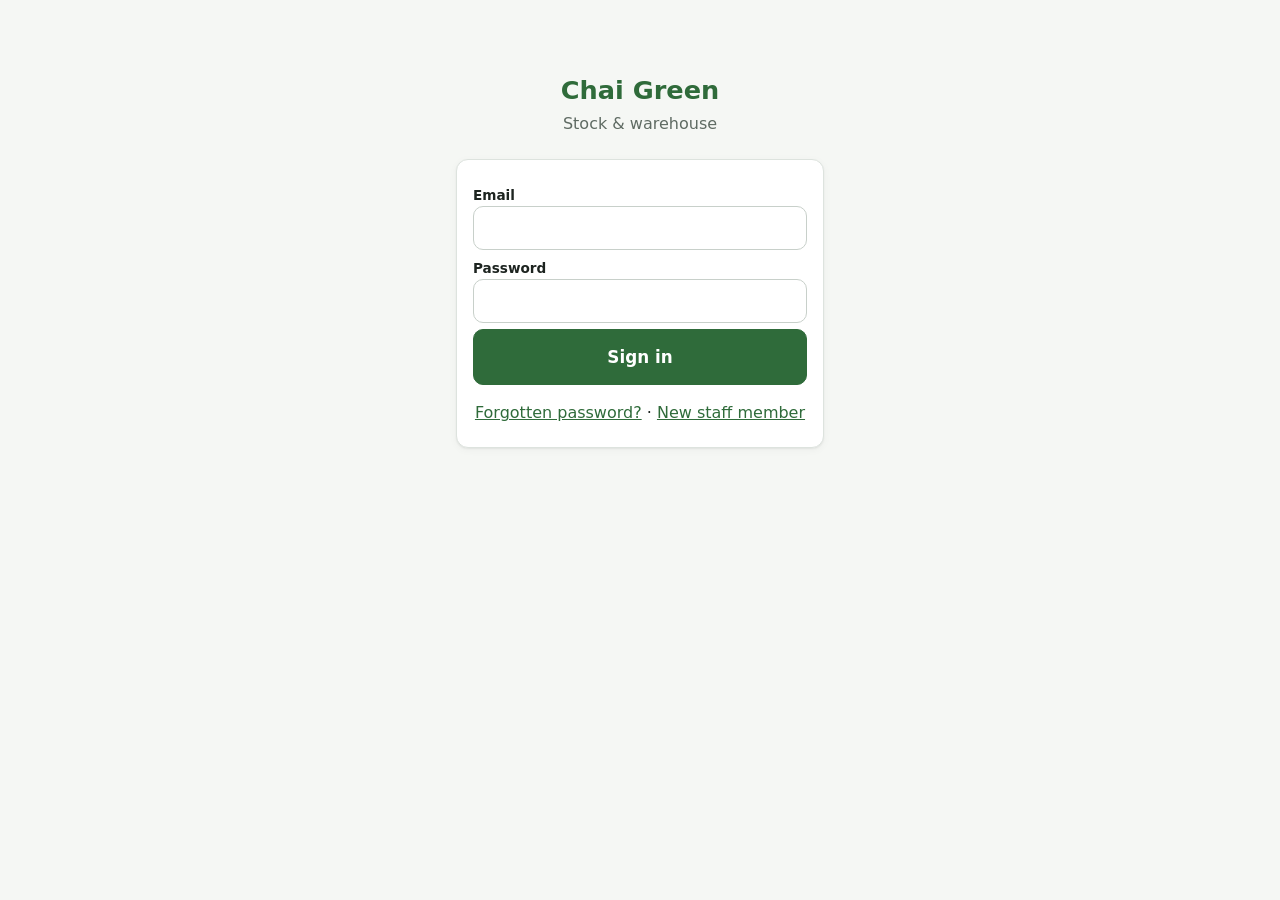
<file: index.html>
<!doctype html>
<html lang="en-GB">
<head>
  <meta charset="utf-8">
  <meta name="viewport" content="width=device-width, initial-scale=1, viewport-fit=cover">
  <meta name="theme-color" content="#2f6b3a">
  <meta name="robots" content="noindex, nofollow">
  <meta name="apple-mobile-web-app-capable" content="yes">
  <title>Chai Green Stock</title>
  <link rel="manifest" href="/manifest.webmanifest">
  <link rel="icon" href="/icon.svg" type="image/svg+xml">
  <link rel="apple-touch-icon" href="/icon.svg">
  <link rel="stylesheet" href="/css/app.css">
  <script src="/vendor/supabase.js"></script>
  <script src="/vendor/html5-qrcode.min.js" defer></script>
</head>
<body>
  <div id="app"><div class="loading">Loading…</div></div>
  <div id="toasts" aria-live="polite"></div>
  <script type="module" src="/js/app.js"></script>
</body>
</html>
</file>
<file: css/app.css>
:root {
  --green: #2f6b3a;
  --green-dark: #224f2b;
  --green-soft: #e7f1e8;
  --ink: #1d2420;
  --muted: #5f6b63;
  --line: #dde3de;
  --bg: #f5f7f4;
  --card: #ffffff;
  --red: #b3261e;
  --red-soft: #fbe9e7;
  --amber: #8a5a00;
  --amber-soft: #fff4d6;
  --blue: #1f5fa8;
  --blue-soft: #e5effa;
  --radius: 12px;
  --shadow: 0 1px 2px rgba(0,0,0,.06), 0 2px 8px rgba(0,0,0,.04);
}
* { box-sizing: border-box; }
html, body { margin: 0; }
body {
  font: 16px/1.45 system-ui, -apple-system, "Segoe UI", Roboto, sans-serif;
  color: var(--ink); background: var(--bg);
  -webkit-text-size-adjust: 100%;
}
a { color: var(--green); }
h1 { font-size: 1.45rem; margin: 0 0 .25rem; }
h2 { font-size: 1.15rem; margin: 1.25rem 0 .5rem; }
h3 { font-size: 1rem; margin: 1rem 0 .4rem; }
p { margin: .4rem 0; }
small, .muted { color: var(--muted); }
.hidden { display: none !important; }
.print-only { display: none; }

/* ---------- layout */
.topbar {
  position: sticky; top: 0; z-index: 20;
  display: flex; align-items: center; gap: .75rem;
  padding: .6rem 1rem; background: var(--green); color: #fff;
}
.topbar .brand { font-weight: 700; letter-spacing: .2px; text-decoration: none; color: #fff; white-space: nowrap; }
.topbar .brand span { opacity: .75; font-weight: 500; }
.topbar .spacer { flex: 1; }
.topbar .who { font-size: .85rem; opacity: .9; white-space: nowrap; overflow: hidden; text-overflow: ellipsis; max-width: 40vw; }
.topbar button { background: transparent; border: 1px solid rgba(255,255,255,.5); color: #fff; padding: .35rem .7rem; border-radius: 8px; font: inherit; font-size: .85rem; cursor: pointer; }
.menu-btn { display: none; }

.shell { display: flex; min-height: calc(100vh - 52px); }
nav.side {
  width: 220px; flex: none; background: var(--card); border-right: 1px solid var(--line);
  padding: .75rem .5rem; position: sticky; top: 52px; height: calc(100vh - 52px); overflow-y: auto;
}
nav.side a {
  display: flex; align-items: center; gap: .6rem; padding: .55rem .75rem; border-radius: 8px;
  text-decoration: none; color: var(--ink); font-size: .95rem;
}
nav.side a:hover { background: var(--bg); }
nav.side a.active { background: var(--green-soft); color: var(--green-dark); font-weight: 600; }
nav.side .group { font-size: .72rem; text-transform: uppercase; letter-spacing: .08em; color: var(--muted); padding: .9rem .75rem .3rem; }
nav.side .badge { margin-left: auto; }
main { flex: 1; min-width: 0; padding: 1.25rem; max-width: 1100px; }

@media (max-width: 820px) {
  .menu-btn { display: inline-block; }
  nav.side {
    position: fixed; left: 0; top: 52px; bottom: 0; z-index: 30; height: auto;
    transform: translateX(-100%); transition: transform .2s; box-shadow: var(--shadow);
  }
  body.nav-open nav.side { transform: none; }
  main { padding: 1rem; }
  .topbar .who { display: none; }
}

/* bottom quick actions on phones */
.quickbar { display: none; }
@media (max-width: 820px) {
  .quickbar {
    display: grid; grid-auto-flow: column; grid-auto-columns: 1fr;
    position: fixed; left: 0; right: 0; bottom: 0; z-index: 25;
    background: var(--card); border-top: 1px solid var(--line);
    padding-bottom: env(safe-area-inset-bottom);
  }
  .quickbar a { text-align: center; padding: .5rem .25rem .55rem; text-decoration: none; color: var(--muted); font-size: .75rem; }
  .quickbar a .ico { display: block; font-size: 1.3rem; line-height: 1.2; }
  .quickbar a.active { color: var(--green); font-weight: 600; }
  main { padding-bottom: 5.5rem; }
}

/* ---------- components */
.card { background: var(--card); border: 1px solid var(--line); border-radius: var(--radius); padding: 1rem; box-shadow: var(--shadow); margin-bottom: 1rem; }
.card > h2:first-child, .card > h3:first-child { margin-top: 0; }
.row { display: flex; gap: .75rem; flex-wrap: wrap; align-items: center; }
.row > .grow { flex: 1; min-width: 0; }
.grid { display: grid; gap: .75rem; }
.grid.two { grid-template-columns: repeat(auto-fit, minmax(240px, 1fr)); }
.grid.three { grid-template-columns: repeat(auto-fit, minmax(180px, 1fr)); }
.stats { display: grid; gap: .75rem; grid-template-columns: repeat(auto-fit, minmax(160px, 1fr)); margin-bottom: 1rem; }
.stat { background: var(--card); border: 1px solid var(--line); border-radius: var(--radius); padding: .85rem 1rem; text-decoration: none; color: inherit; display: block; }
.stat .label { font-size: .8rem; color: var(--muted); }
.stat .value { font-size: 1.5rem; font-weight: 700; margin-top: .15rem; font-variant-numeric: tabular-nums; }
.stat.warn { border-color: #f0c96a; background: var(--amber-soft); }
.stat.bad { border-color: #eba59f; background: var(--red-soft); }
.page-head { display: flex; align-items: flex-start; justify-content: space-between; gap: 1rem; flex-wrap: wrap; margin-bottom: 1rem; }
.page-head p { margin: 0; }

.btn {
  display: inline-flex; align-items: center; justify-content: center; gap: .4rem;
  min-height: 44px; padding: .55rem 1rem; border-radius: 10px; border: 1px solid var(--line);
  background: var(--card); color: var(--ink); font: inherit; font-weight: 600; cursor: pointer; text-decoration: none;
}
.btn:hover { border-color: #bfc8c1; }
.btn.primary { background: var(--green); border-color: var(--green); color: #fff; }
.btn.primary:hover { background: var(--green-dark); }
.btn.danger { color: var(--red); border-color: #eba59f; }
.btn.small { min-height: 34px; padding: .3rem .65rem; font-size: .88rem; }
.btn.big { min-height: 56px; font-size: 1.05rem; width: 100%; }
.btn:disabled { opacity: .55; cursor: not-allowed; }
.btn-row { display: flex; gap: .5rem; flex-wrap: wrap; }

label { display: block; font-size: .85rem; font-weight: 600; margin: .6rem 0 .25rem; }
label .hint { font-weight: 400; color: var(--muted); }
input, select, textarea {
  width: 100%; min-height: 44px; padding: .55rem .7rem; border: 1px solid #c8d0ca; border-radius: 10px;
  font: inherit; background: #fff; color: var(--ink);
}
textarea { min-height: 80px; resize: vertical; }
input:focus, select:focus, textarea:focus { outline: 2px solid var(--green); outline-offset: 0; border-color: var(--green); }
input[type=checkbox] { width: auto; min-height: 0; margin-right: .4rem; transform: scale(1.2); }
.check { display: flex; align-items: center; font-weight: 500; }
.qty-input { width: 90px; text-align: center; font-variant-numeric: tabular-nums; }

table { width: 100%; border-collapse: collapse; font-size: .92rem; }
th, td { text-align: left; padding: .55rem .5rem; border-bottom: 1px solid var(--line); vertical-align: middle; }
th { font-size: .78rem; text-transform: uppercase; letter-spacing: .04em; color: var(--muted); font-weight: 600; }
td.num, th.num { text-align: right; font-variant-numeric: tabular-nums; white-space: nowrap; }
tr.click { cursor: pointer; }
tr.click:hover td { background: #fafcfa; }
.table-wrap { overflow-x: auto; -webkit-overflow-scrolling: touch; }

.badge { display: inline-block; padding: .1rem .5rem; border-radius: 99px; font-size: .75rem; font-weight: 600; background: var(--bg); color: var(--muted); border: 1px solid var(--line); white-space: nowrap; }
.badge.ok, .badge.paid, .badge.received, .badge.approved { background: var(--green-soft); color: var(--green-dark); border-color: #bcd8c0; }
.badge.reorder, .badge.unpaid, .badge.submitted, .badge.part_received, .badge.warn { background: var(--amber-soft); color: var(--amber); border-color: #f0c96a; }
.badge.out, .badge.overdue, .badge.bad { background: var(--red-soft); color: var(--red); border-color: #eba59f; }
.badge.on_order, .badge.sent, .badge.open, .badge.company { background: var(--blue-soft); color: var(--blue); border-color: #b8d0ee; }
.badge.franchise { background: #f3e9fb; color: #6a2f91; border-color: #dbc2ee; }

.notice { padding: .75rem 1rem; border-radius: 10px; background: var(--blue-soft); color: #173f6d; margin-bottom: 1rem; }
.notice.warn { background: var(--amber-soft); color: #5e3d00; }
.notice.bad { background: var(--red-soft); color: #7a1912; }
.notice.ok { background: var(--green-soft); color: var(--green-dark); }
.empty { text-align: center; color: var(--muted); padding: 2rem 1rem; }

/* scanned lines */
.lines { list-style: none; margin: 0; padding: 0; }
.lines li { display: flex; gap: .75rem; align-items: center; padding: .6rem 0; border-bottom: 1px solid var(--line); }
.lines li .info { flex: 1; min-width: 0; }
.lines li .name { font-weight: 600; overflow: hidden; text-overflow: ellipsis; }
.lines li .sub { font-size: .82rem; color: var(--muted); }
.stepper { display: flex; align-items: center; gap: .25rem; }
.stepper button { width: 38px; height: 38px; border-radius: 8px; border: 1px solid var(--line); background: #fff; font-size: 1.2rem; cursor: pointer; }
.stepper input { width: 64px; min-height: 38px; padding: .3rem; text-align: center; }
.thumb { width: 48px; height: 48px; border-radius: 8px; object-fit: cover; background: var(--bg); border: 1px solid var(--line); flex: none; }

/* scanner */
.scan-box { border: 2px dashed #bcd8c0; border-radius: var(--radius); padding: .75rem; background: #fbfdfb; }
.scan-input { display: flex; gap: .5rem; }
.scan-input input { font-size: 1.05rem; letter-spacing: .03em; }
#reader, .reader { width: 100%; max-width: 480px; margin: .5rem auto 0; border-radius: 10px; overflow: hidden; }
.reader video { border-radius: 10px; }

/* photos */
.photos { display: flex; flex-wrap: wrap; gap: .5rem; margin-top: .5rem; }
.photos .ph { position: relative; width: 92px; height: 92px; }
.photos .ph img { width: 100%; height: 100%; object-fit: cover; border-radius: 10px; border: 1px solid var(--line); cursor: zoom-in; }
.photos .ph button { position: absolute; top: -6px; right: -6px; width: 26px; height: 26px; border-radius: 50%; border: none; background: var(--red); color: #fff; cursor: pointer; font-size: .9rem; line-height: 1; }
.photo-add {
  width: 92px; height: 92px; border-radius: 10px; border: 2px dashed #bcd8c0; background: #fbfdfb;
  display: flex; flex-direction: column; align-items: center; justify-content: center; gap: .2rem;
  color: var(--green); font-size: .78rem; font-weight: 600; cursor: pointer; text-align: center;
}
.photo-add .ico { font-size: 1.6rem; line-height: 1; }
.photo-add input { display: none; }

/* signature */
.sig-wrap { border: 1px solid #c8d0ca; border-radius: 10px; background: #fff; position: relative; }
.sig-wrap canvas { width: 100%; height: 160px; display: block; touch-action: none; border-radius: 10px; }
.sig-wrap .sig-line { position: absolute; left: 16px; right: 16px; bottom: 36px; border-bottom: 1px dashed #c8d0ca; pointer-events: none; }
.sig-wrap .clear { position: absolute; top: 6px; right: 6px; }

/* modal */
.modal-bg { position: fixed; inset: 0; background: rgba(20,30,22,.45); z-index: 50; display: flex; align-items: flex-end; justify-content: center; }
@media (min-width: 640px) { .modal-bg { align-items: center; padding: 1rem; } }
.modal {
  background: var(--card); width: 100%; max-width: 620px; max-height: 92vh; overflow-y: auto;
  border-radius: 16px 16px 0 0; padding: 1.1rem 1rem 1.25rem;
}
@media (min-width: 640px) { .modal { border-radius: 16px; padding: 1.25rem 1.5rem 1.5rem; } }
.modal .modal-head { display: flex; align-items: center; justify-content: space-between; gap: 1rem; margin-bottom: .5rem; }
.modal .modal-head h2 { margin: 0; }
.modal .x { background: none; border: none; font-size: 1.6rem; line-height: 1; cursor: pointer; color: var(--muted); }
.modal .actions { display: flex; gap: .5rem; justify-content: flex-end; margin-top: 1.25rem; flex-wrap: wrap; }
.lightbox { position: fixed; inset: 0; z-index: 60; background: rgba(0,0,0,.88); display: flex; align-items: center; justify-content: center; cursor: zoom-out; }
.lightbox img { max-width: 96vw; max-height: 92vh; border-radius: 6px; }

/* toast */
#toasts { position: fixed; left: 50%; transform: translateX(-50%); bottom: 5.5rem; z-index: 70; display: flex; flex-direction: column; gap: .5rem; width: min(92vw, 420px); }
@media (min-width: 821px) { #toasts { bottom: 1.5rem; } }
.toast { background: #1f2a22; color: #fff; padding: .7rem 1rem; border-radius: 10px; box-shadow: 0 6px 20px rgba(0,0,0,.2); font-size: .95rem; }
.toast.bad { background: var(--red); }
.toast.ok { background: var(--green); }

/* login */
.login { max-width: 400px; margin: 8vh auto; padding: 0 1rem; }
.login .logo { text-align: center; font-size: 1.6rem; font-weight: 800; color: var(--green); margin-bottom: .2rem; }
.login .tag { text-align: center; color: var(--muted); margin-bottom: 1.5rem; }

.tabs { display: flex; gap: .25rem; border-bottom: 1px solid var(--line); margin-bottom: 1rem; overflow-x: auto; }
.tabs button { background: none; border: none; padding: .6rem .9rem; font: inherit; color: var(--muted); cursor: pointer; border-bottom: 2px solid transparent; white-space: nowrap; }
.tabs button.active { color: var(--green-dark); border-bottom-color: var(--green); font-weight: 600; }

.price-grid { display: grid; grid-template-columns: repeat(auto-fit, minmax(150px, 1fr)); gap: .5rem; }
.price-grid div { background: var(--bg); border-radius: 10px; padding: .6rem .75rem; }
.price-grid .k { font-size: .78rem; color: var(--muted); }
.price-grid .v { font-weight: 700; font-size: 1.1rem; font-variant-numeric: tabular-nums; }

.loading { padding: 2rem; text-align: center; color: var(--muted); }

/* ---------- printable documents (invoice, delivery note, purchase order) */
.doc { background: #fff; border: 1px solid var(--line); border-radius: var(--radius); padding: 2rem; max-width: 820px; }
.doc .doc-head { display: flex; justify-content: space-between; gap: 2rem; flex-wrap: wrap; margin-bottom: 1.5rem; }
.doc .doc-title { font-size: 1.8rem; font-weight: 800; color: var(--green); margin: 0; }
.doc .from { text-align: right; font-size: .9rem; }
.doc .meta { display: grid; grid-template-columns: auto 1fr; gap: .15rem 1rem; font-size: .92rem; }
.doc .meta dt { color: var(--muted); }
.doc .meta dd { margin: 0; font-weight: 600; }
.doc .to { font-size: .95rem; }
@media (max-width: 600px) {
  .doc { padding: 1rem; }
  .doc .from { text-align: left; }
  .doc th, .doc td { padding: .45rem .3rem; font-size: .85rem; }
}
.doc .totals { margin-left: auto; width: min(100%, 300px); margin-top: 1rem; }
.doc .totals td { border: none; padding: .25rem .5rem; }
.doc .totals tr.grand td { font-size: 1.15rem; font-weight: 800; border-top: 2px solid var(--ink); padding-top: .5rem; }
.doc .foot { margin-top: 2rem; font-size: .85rem; color: var(--muted); white-space: pre-line; }
.doc .void-stamp { color: var(--red); border: 3px solid var(--red); display: inline-block; padding: .2rem .8rem; font-weight: 800; transform: rotate(-4deg); margin-bottom: 1rem; }

@media print {
  .print-only { display: inline; }
  .topbar, nav.side, .quickbar, .no-print, #toasts { display: none !important; }
  body { background: #fff; }
  main { padding: 0; max-width: none; }
  .shell { display: block; }
  .doc { border: none; padding: 0; max-width: none; }
  .card { box-shadow: none; }
}

/* ---------------------------------------------------------------- store safety checks */
.grid.four { grid-template-columns: repeat(auto-fit, minmax(160px, 1fr)); align-items: end; }
.tabs a { padding: .6rem .9rem; color: var(--muted); text-decoration: none; border-bottom: 2px solid transparent; white-space: nowrap; }
.tabs a.active { color: var(--green-dark); border-bottom-color: var(--green); font-weight: 600; }
.check-list { display: grid; gap: .75rem; }
.check-card { display: flex; gap: 1rem; align-items: center; margin: 0; }
.check-card h2 { margin: 0 0 .15rem; }
.check-card p { margin: .2rem 0; }
.check-card .check-info { flex: 1; }
.check-card.done { border-color: #bcd8c0; }
.check-ico { font-size: 2.2rem; width: 3rem; text-align: center; }
.runner { max-width: 560px; margin: 0 auto; }
.run-top { display: flex; justify-content: space-between; align-items: center; gap: .5rem; margin-bottom: .5rem; color: var(--muted); font-size: .9rem; }
.run-top b { color: var(--ink); }
.progress { height: 6px; background: var(--line); border-radius: 3px; overflow: hidden; margin-bottom: 1rem; }
.progress i { display: block; height: 100%; background: var(--green); transition: width .3s; }
.card.center { text-align: center; }
.q-card { text-align: center; padding: 1.5rem 1.25rem; }
.q-section { text-transform: uppercase; letter-spacing: .06em; font-size: .75rem; color: var(--muted); margin: 0; }
.q-ico { font-size: 4rem; line-height: 1.2; margin: .5rem 0; }
.q-text { font-size: 1.45rem; line-height: 1.3; margin: .25rem 0 .75rem; }
.yn { display: grid; grid-template-columns: 1fr 1fr; gap: .75rem; margin-top: 1rem; }
.yn-btn { font: inherit; font-size: 1.2rem; font-weight: 700; padding: 1.2rem .5rem; border-radius: var(--radius); border: 2px solid var(--line); background: var(--card); cursor: pointer; }
.yn-btn span { display: block; font-size: 2rem; }
.yn-btn.yes { border-color: #bcd8c0; color: var(--green-dark); }
.yn-btn.no { border-color: #eba59f; color: var(--red); }
.yn-btn:active { transform: scale(.98); }
.temp-in { display: flex; align-items: center; justify-content: center; gap: .5rem; margin: 1rem 0; font-size: 2rem; font-weight: 700; }
.temp-in input { width: 8rem; font-size: 2.2rem; font-weight: 700; text-align: center; padding: .4rem; }
.big-note { font-size: 1.05rem; text-align: left; }
.actions-list { display: grid; gap: .5rem; margin: .75rem 0; }
.action-btn { width: 100%; text-align: left; white-space: normal; min-height: 52px; }
.photo-btn { display: inline-block; margin: .5rem 0; }
.who-grid { display: grid; grid-template-columns: repeat(auto-fill, minmax(130px, 1fr)); gap: .75rem; margin: 1rem 0; }
.who-btn { font: inherit; background: var(--card); border: 2px solid var(--line); border-radius: var(--radius); padding: 1rem .5rem; cursor: pointer; display: flex; flex-direction: column; align-items: center; gap: .3rem; }
.who-btn:hover, .who-btn:focus { border-color: var(--green); }
.avatar { display: inline-flex; align-items: center; justify-content: center; width: 3rem; height: 3rem; border-radius: 50%; background: var(--green); color: #fff; font-weight: 700; font-size: 1.3rem; }
.avatar.big { width: 4.5rem; height: 4.5rem; font-size: 2rem; }
.pin-dots { display: flex; justify-content: center; gap: .8rem; margin: 1rem 0 1.5rem; }
.pin-dots i { width: 1rem; height: 1rem; border-radius: 50%; border: 2px solid var(--green); }
.pin-dots i.on { background: var(--green); }
.pin-dots.shake { animation: shake .4s; }
@keyframes shake { 25% { transform: translateX(-8px); } 75% { transform: translateX(8px); } }
.pin-pad { display: grid; grid-template-columns: repeat(3, 1fr); gap: .6rem; max-width: 300px; margin: 0 auto; }
.pin-pad button { font: inherit; font-size: 1.6rem; font-weight: 600; padding: .9rem 0; border-radius: var(--radius); border: 1px solid var(--line); background: var(--card); cursor: pointer; }
.pin-pad button:active { background: var(--green-soft); }
.heat { display: inline-flex; gap: 2px; vertical-align: middle; }
.heat i { width: 10px; height: 18px; border-radius: 2px; background: var(--line); }
.heat i.green { background: #3f9a4f; }
.heat i.amber { background: #e2a72e; }
.heat i.red { background: #d0473d; }
td.click, th.sec { cursor: pointer; }
th.sec { background: var(--green-soft); text-align: left; cursor: default; }
/* recipes */
.cat-head { margin: 1.25rem 0 .5rem; }
.recipe-grid { display: grid; grid-template-columns: repeat(auto-fill, minmax(200px, 1fr)); gap: .75rem; }
.recipe-tile { display: flex; flex-direction: column; gap: .25rem; text-decoration: none; color: inherit; margin: 0; }
.recipe-tile img, .recipe-tile .no-photo { width: 100%; aspect-ratio: 4/3; object-fit: cover; border-radius: 8px; background: var(--green-soft); }
.recipe-tile.off { opacity: .55; }
.no-photo { display: flex; align-items: center; justify-content: center; font-size: 2.5rem; text-align: center; }
.no-photo.big { aspect-ratio: 4/3; background: var(--green-soft); border-radius: 8px; font-size: 3rem; flex-direction: column; }
.no-photo small { font-size: .9rem; color: var(--muted); }
.recipe-photo { width: 100%; border-radius: 8px; }
.allergen-card { border-color: #f0c96a; }
.allergens { display: flex; flex-wrap: wrap; gap: .4rem; }
.allergens span { background: var(--amber-soft); border: 1px solid #f0c96a; color: #5e3d00; border-radius: 999px; padding: .2rem .7rem; font-weight: 600; text-transform: capitalize; }
.allergen-pick { display: grid; grid-template-columns: repeat(auto-fill, minmax(170px, 1fr)); gap: 0 .75rem; text-transform: capitalize; }
ol.steps li { margin-bottom: .5rem; }
table.matrix th.rot { height: 140px; vertical-align: bottom; padding: 0 .2rem; }
table.matrix th.rot span { writing-mode: vertical-rl; transform: rotate(180deg); white-space: nowrap; font-size: .8rem; text-transform: capitalize; }
table.matrix td { text-align: center; }
table.matrix td:first-child { text-align: left; }
table.matrix td.has { background: var(--amber-soft); color: var(--red); font-weight: 800; }
/* manual */
.manual { display: grid; grid-template-columns: 260px 1fr; gap: 1rem; align-items: start; }
.manual-nav h3 { font-size: .8rem; text-transform: uppercase; letter-spacing: .05em; color: var(--muted); margin: 1rem 0 .3rem; }
.manual-nav h3:first-child { margin-top: 0; }
.manual-nav a { display: block; padding: .35rem .5rem; border-radius: 6px; text-decoration: none; color: var(--ink); }
.manual-nav a.active { background: var(--green-soft); color: var(--green-dark); font-weight: 600; }
.manual-page h3 { margin-top: 1.2rem; }
@media (max-width: 760px) { .manual { grid-template-columns: 1fr; } .check-card { flex-wrap: wrap; } }
@media print { .manual { display: block; } .runner { max-width: none; } }

/* shop orders */
.order-list li.picked { background: var(--green-soft); margin: 0 -.5rem; padding-left: .5rem; padding-right: .5rem; border-radius: 8px; }
.basket-bar { position: sticky; bottom: 4.5rem; z-index: 5; display: flex; align-items: center; justify-content: space-between; gap: 1rem;
  background: var(--card, #fff); border: 1px solid var(--line); border-radius: 12px; padding: .6rem .8rem; box-shadow: 0 4px 16px rgba(0,0,0,.12); }
@media (min-width: 900px) { .basket-bar { bottom: 1rem; } }

.allergens.may span { background: var(--bg); border-style: dashed; color: var(--muted); }
table.matrix td.may { background: var(--bg); color: var(--amber); font-weight: 800; }

/* Marketing */
.campaign { display: flex; gap: 1rem; padding: 0; overflow: hidden; margin-bottom: 1rem; }
.campaign-img { width: 220px; max-width: 38%; object-fit: cover; cursor: zoom-in; background: #eee; }
.campaign-body { padding: 1rem 1.1rem; flex: 1; min-width: 0; }
.campaign-body h2 { margin: .3rem 0 .4rem; }
.campaign-top { display: flex; gap: .6rem; align-items: center; flex-wrap: wrap; }
.campaign-foot { margin-top: .8rem; display: flex; gap: .6rem; align-items: center; flex-wrap: wrap; border-top: 1px solid var(--line); padding-top: .6rem; }
.badge.campaign { background: #e3efe6; color: #1f5a33; }
.badge.promotion { background: #fdf0d6; color: #7a5200; }
.badge.pr { background: #e6ecf7; color: #29457a; }
.bad-text { color: #a33; font-weight: 600; }
details.past { margin-top: 1.5rem; }
details.past summary { cursor: pointer; color: var(--muted); margin-bottom: .8rem; }
tr.clickable { cursor: pointer; }
tr.clickable:hover td { background: #f6f7f5; }
.gallery { display: grid; grid-template-columns: repeat(auto-fill, minmax(200px, 1fr)); gap: 1rem; }
.gal { margin: 0; padding: 0; overflow: hidden; display: flex; flex-direction: column; }
.gal img { width: 100%; aspect-ratio: 4 / 3; object-fit: cover; background: #eee; cursor: zoom-in; }
.gal figcaption { padding: .6rem .7rem .7rem; display: flex; flex-direction: column; gap: .2rem; }
.gal .btn-row { margin-top: .4rem; }
@media (max-width: 640px) { .campaign { flex-direction: column; } .campaign-img { width: 100%; max-width: none; height: 180px; } }
.badge.part { background: #e6ecf7; color: #29457a; border-color: #b9c8e6; }
.campaign-text p { margin: .3rem 0; }
.campaign-text ul, .campaign-text ol { margin: .3rem 0; padding-left: 1.3rem; }
.campaign-text h3 { margin: .7rem 0 .2rem; font-size: 1rem; }

/* Help */
.help-section h2 { margin: 0 0 .5rem; font-size: 1.15rem; }
.help-topic { border-top: 1px solid var(--line); padding: .55rem 0; }
.help-topic:first-of-type { border-top: 0; }
.help-topic summary { cursor: pointer; font-weight: 600; padding: .2rem 0; min-height: 32px; display: flex; align-items: center; }
.help-topic ol { margin: .4rem 0 .2rem 1.2rem; padding: 0; }
.help-topic li { margin: .3rem 0; line-height: 1.45; }
</file>
